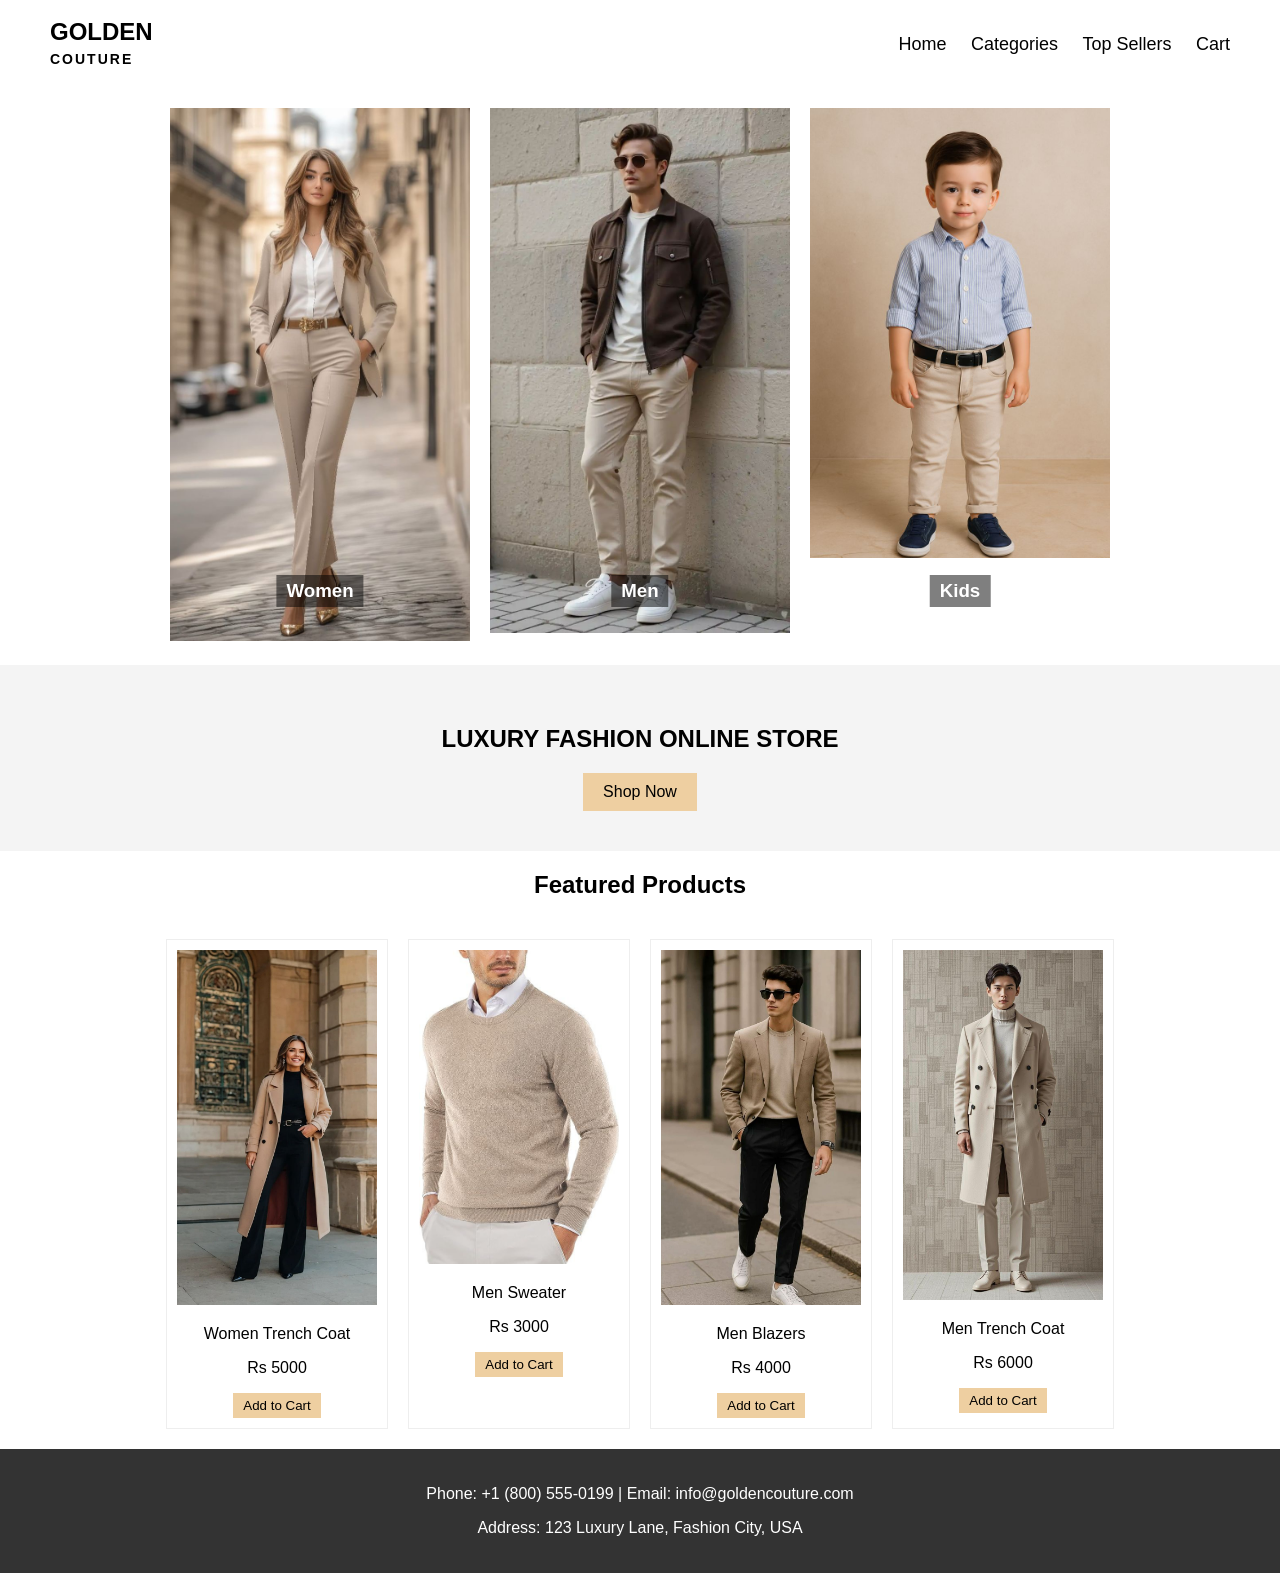
<file: index.html>
<!DOCTYPE html>
<html>
<head>
    <title>Home - Golden Couture</title>
    <link rel="stylesheet" href="home.css">
</head>
<body>

    <div class="nav">
        <div class="logo">
            <h1>GOLDEN<br><span>COUTURE</span></h1>
        </div>
        <div class="links">
            <a href="index.html">Home</a>
            <a href="categories.html">Categories</a>
            <a href="topsellers.html">Top Sellers</a>
            <a href="cart.html">Cart</a>
        </div>
    </div>

     

    <div class="hero">
        <div class="catbox">
            <img src="women.jpeg" alt="Women">
            <h3>Women</h3>
        </div>
        <div class="catbox">
            <img src="men.jpeg" alt="Men">
            <h3>Men</h3>
        </div>
        <div class="catbox">
            <img src="kids.jpeg" alt="Kids">
            <h3>Kids</h3>
        </div>
    </div>

    <div class="banner">
        <h2>LUXURY FASHION ONLINE STORE</h2>
        <button class="shopbtn" onclick="goToCategories()">Shop Now</button>
    </div>

    <h2 style="text-align: center;">Featured Products</h2>

    <div class="items">
        <div class="itembox">
            <img src="women trench coat.jpeg" alt="Coat">
            <p>Women Trench Coat</p>
            <p>Rs 5000</p>
            <button class="addbtn" onclick="addToCart()">Add to Cart</button>
        </div>

        <div class="itembox">
            <img src="men sweater.jpeg" alt="Sweater">
            <p>Men Sweater</p>
            <p>Rs 3000</p>
            <button class="addbtn" onclick="addToCart()">Add to Cart</button>
        </div>

        <div class="itembox">
            <img src="men blazzer.jpeg" alt="Blazer">
            <p>Men Blazers</p>
            <p>Rs 4000</p>
            <button class="addbtn" onclick="addToCart()">Add to Cart</button>
        </div>

        <div class="itembox">
            <img src="men trench coat.jpeg" alt="Coat">
            <p>Men Trench Coat</p>
            <p>Rs 6000</p>
            <button class="addbtn" onclick="addToCart()">Add to Cart</button>
        </div>
    </div>

    <div class="footer">
        <p>Phone: +1 (800) 555-0199 | Email: info@goldencouture.com</p>
        <p>Address: 123 Luxury Lane, Fashion City, USA</p>
    </div>

    <script>
        function goToCategories() {
            console.log("Shop Now Button Clicked");
            window.location.href = "categories.html";
        }

        function addToCart() {
            alert("Item added to cart successfully!");
        }

    </script>

</body>
</html>
</file>
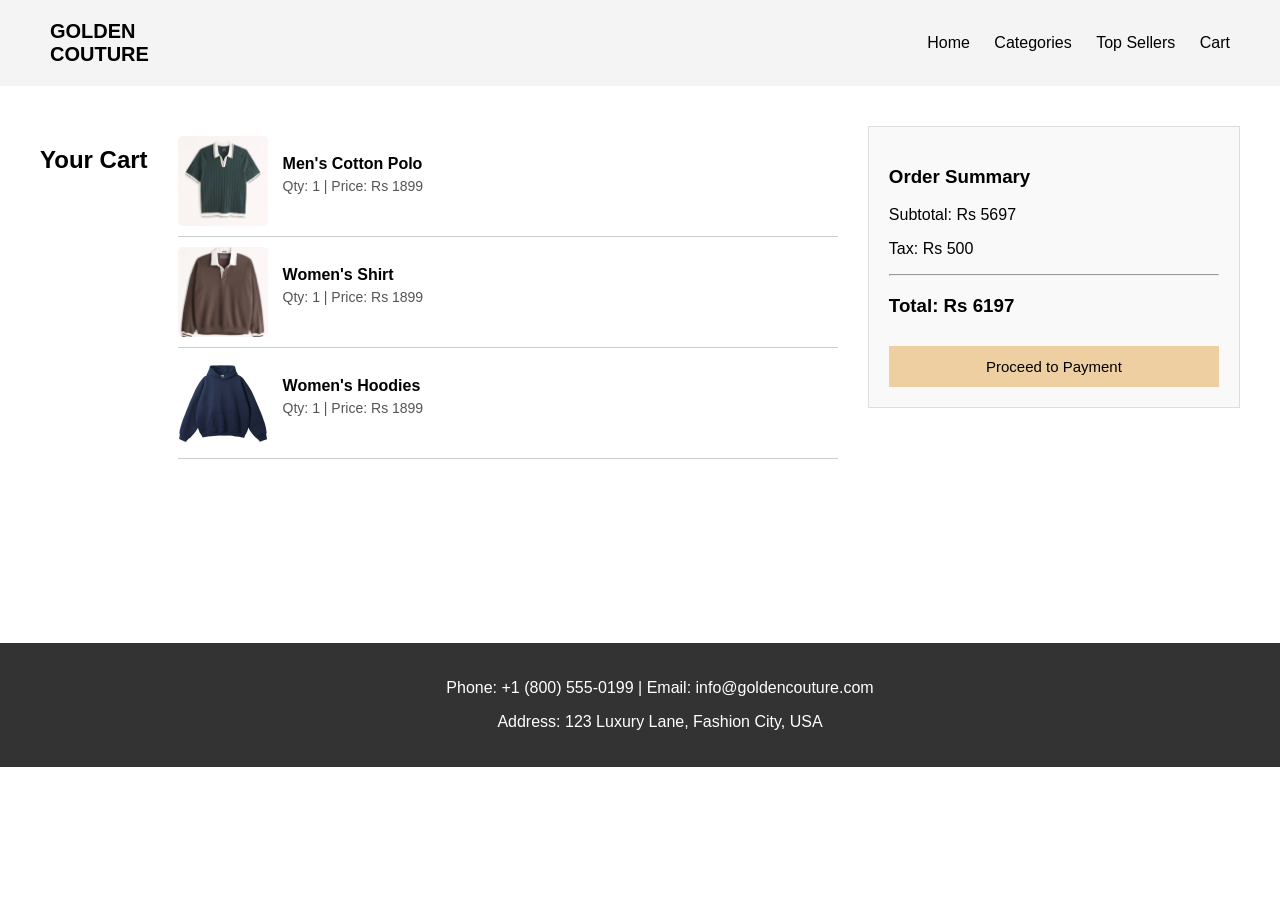
<file: cart.html>
<!DOCTYPE html>
<html>
<head>
    <title>Cart - Golden Couture</title>
    <link rel="stylesheet" href="cart.css">
</head>
<body>

    <div class="navbar">
        <div class="logo"><h1>GOLDEN<br><span>COUTURE</span></h1></div>
        <div class="navlinks">
            <a href="index.html">Home</a>
            <a href="categories.html">Categories</a>
            <a href="topsellers.html">Top Sellers</a>
            <a href="cart.html" class="active">Cart</a>
        </div>
    </div>

    <div class="cartcontainer">
        <h2>Your Cart</h2>
        
        <div class="cartitems">
            <div class="item">
                <img src="greenshirt.jpeg" alt="Item">
                <div class="details">
                    <h3>Men's Cotton Polo</h3>
                    <p>Qty: 1 | Price: Rs 1899</p>
                </div>
            </div>

            <div class="item">
                <img src="brownpolo.jpeg" alt="Item">
                <div class="details">
                    <h3>Women's Shirt</h3>
                    <p>Qty: 1 | Price: Rs 1899</p>
                </div>
            </div>

            <div class="item">
                <img src="bluehoodie.jpeg" alt="Item">
                <div class="details">
                    <h3>Women's Hoodies</h3>
                    <p>Qty: 1 | Price: Rs 1899</p>
                </div>
            </div>
        </div>

        <div class="summary">
            <h3>Order Summary</h3>
            <p>Subtotal: Rs 5697</p>
            <p>Tax: Rs 500</p>
            <hr>
            <h3>Total: Rs 6197</h3>
            <a href="payment.html">
                <button class="checkoutbtn">Proceed to Payment</button>
            </a>
        </div>
    </div>
    <br>
    <br>
    <br>
    <br>
    <br>
    <br>
    <br>
    <br>
    <div class="footer">
    <p>Phone: +1 (800) 555-0199 | Email: info@goldencouture.com</p>
    <p>Address: 123 Luxury Lane, Fashion City, USA</p>
</div>

    
    <script>
        console.log("Cart page loaded!");
    </script>

</body>
</html>
</file>
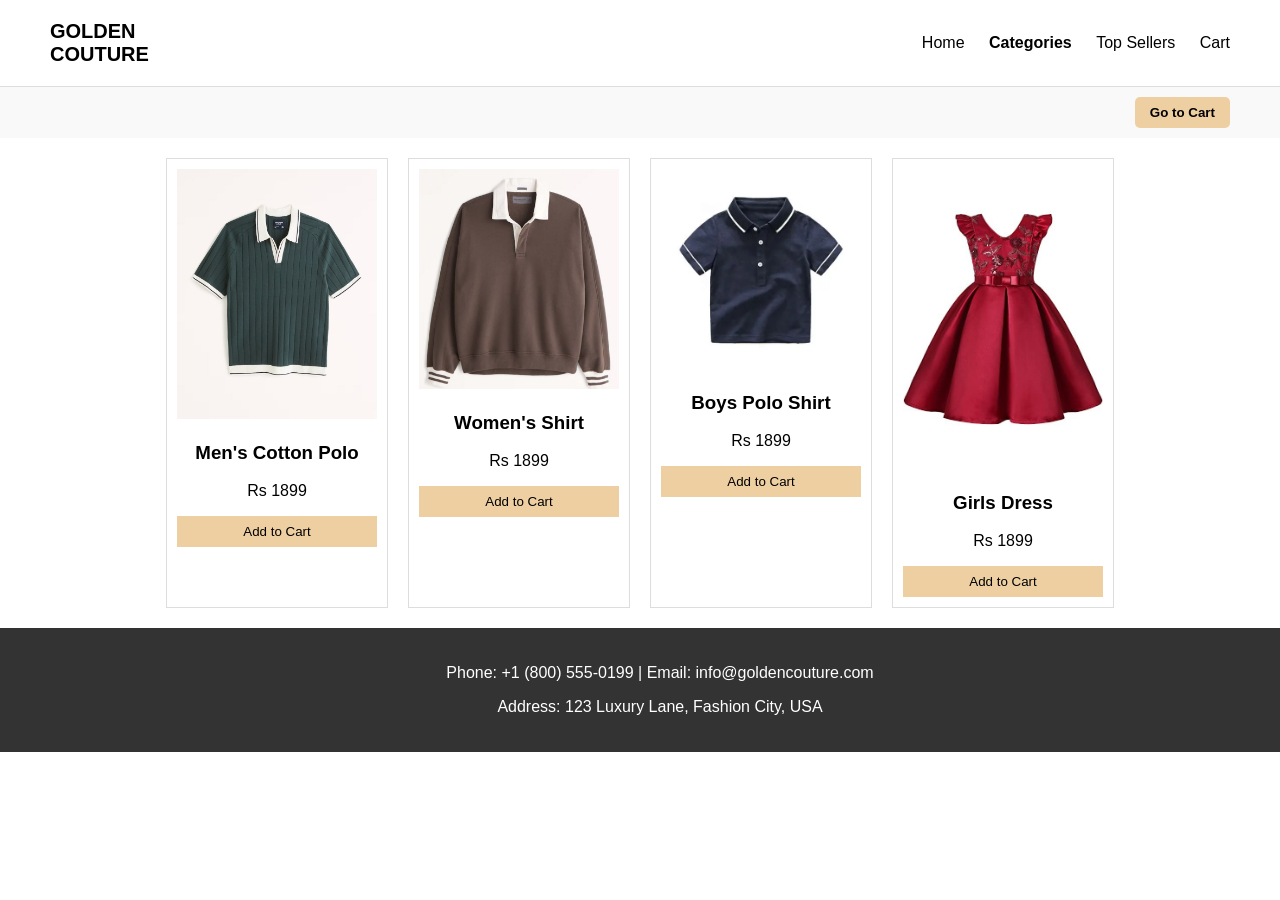
<file: categories.html>
<!DOCTYPE html>
<html>
<head>
    <title>Categories - Golden Couture</title>
    <link rel="stylesheet" href="categories.css">
</head>
<body>

    <div class="nav">
        <div class="logo">
            <h1>GOLDEN<br><span>COUTURE</span></h1>
        </div>

        <div class="links">
            <a href="index.html">Home</a>
            <a href="categories.html" class="active">Categories</a>
            <a href="topsellers.html">Top Sellers</a>
            <a href="cart.html">Cart</a>
        </div>
    </div>
    
     <div class="cartbuttoncontainer">
        <button onclick="goToCart()" class="cartbtn">Go to Cart</button>
    </div>


    <div class="main">

        <div class="grid">

            <div class="box">
                <img src="greenshirt.jpeg" alt="Polo">
                <h3>Men's Cotton Polo</h3>
                <p>Rs 1899</p>
                <button onclick="addToCart()">Add to Cart</button>
            </div>

            <div class="box">
                <img src="brownpolo.jpeg" alt="Shirt">
                <h3>Women's Shirt</h3>
                <p>Rs 1899</p>
                <button onclick="addToCart()">Add to Cart</button>
            </div>

            <div class="box">
                <img src="childblue.webp" alt="Polo Kids">
                <h3>Boys Polo Shirt</h3>
                <p>Rs 1899</p>
                <button onclick="addToCart()">Add to Cart</button>
            </div>

            <div class="box">
                <img src="redfrock.jpeg" alt="Dress">
                <h3>Girls Dress</h3>
                <p>Rs 1899</p>
                <button onclick="addToCart()">Add to Cart</button>
            </div>

        </div>
        <br>
        <br>
    </div>
    <div class="footer">
    <p>Phone: +1 (800) 555-0199 | Email: info@goldencouture.com</p>
    <p>Address: 123 Luxury Lane, Fashion City, USA</p>
</div>

    <script>
        function addToCart() {
            alert("Item added to cart successfully!");
        }
        
        function goToCart()
        {

            window.location.href="cart.html";
            console.log("Cart Button is Opened Successfully");


        }
    </script>


</body>
</html>
</file>
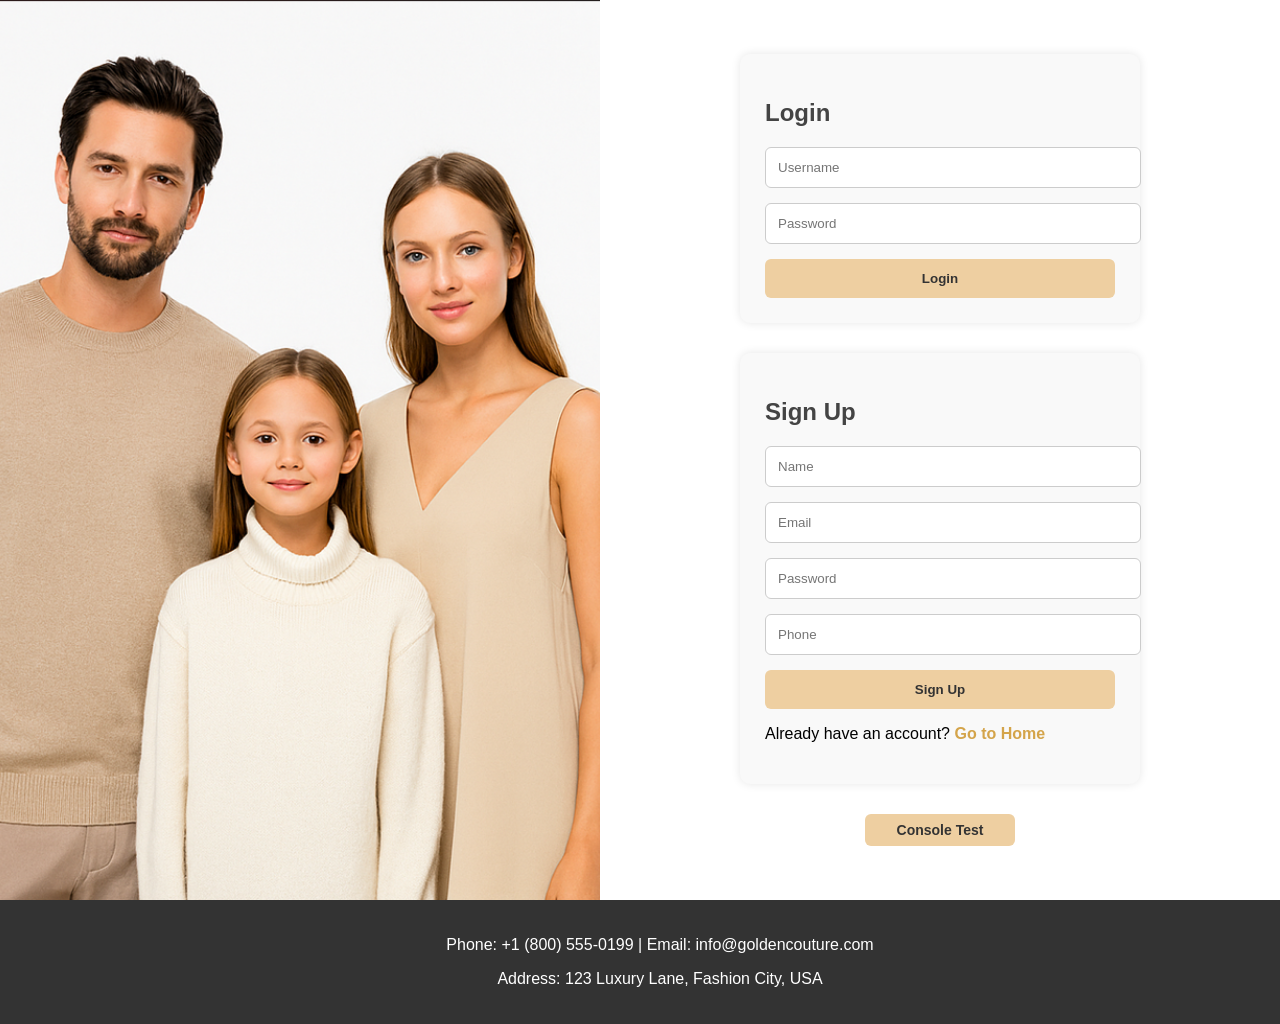
<file: login.html>
<!DOCTYPE html>
<html lang="en">
<head>
    <meta charset="UTF-8">
    <title>Login - Golden Couture</title>
    <link rel="stylesheet" href="login.css">
</head>
<body>

<div class="container">

    
    <div class="leftsection">
        <img src="login.png" alt="Login page image">
    </div>

    
    <div class="rightsection">

        <div class="formbox">
            <h2>Login</h2>
            <input type="text" class="inputfield" placeholder="Username">
            <input type="password" class="inputfield" placeholder="Password">

            
            <a href="index.html"><button class="btn">Login</button></a>
        </div>

        <div class="formbox">
            <h2>Sign Up</h2>
            <input type="text" class="inputfield" placeholder="Name">
            <input type="email" class="inputfield" placeholder="Email">
            <input type="text" class="inputfield" placeholder="Password">
            <input type="text" class="inputfield" placeholder="Phone">


            
            <a href="index.html"><button class="btn">Sign Up</button></a>

            <p>Already have an account? <a class="textlink" href="index.html">Go to Home</a></p>
        </div>

        <button class="btn" id="consolebtn" onclick="consoleClick()">Console Test</button>

    </div>

</div>

<div class="footer">
    <p>Phone: +1 (800) 555-0199 | Email: info@goldencouture.com</p>
    <p>Address: 123 Luxury Lane, Fashion City, USA</p>
</div>


<script>
    function consoleClick()
     {
        console.log("Console button clicked successfully!");
     }
</script>

</body>
</html>
</file>
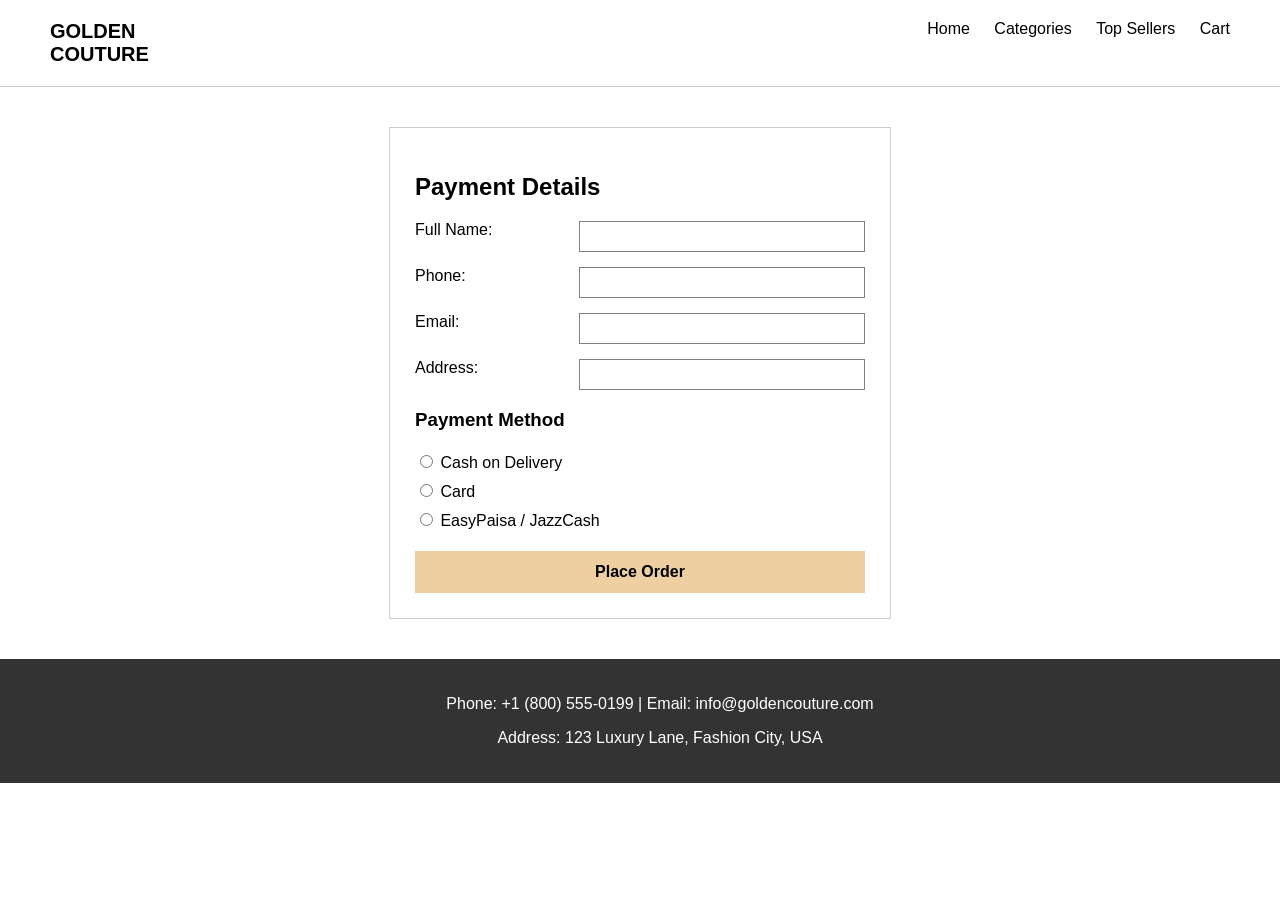
<file: payment.html>
<!DOCTYPE html>
<html>
<head>
    <title>Payment - Golden Couture</title>
    <link rel="stylesheet" href="payment.css">
</head>
<body>

    <div class="nav">
        <div class="logo"><h1>GOLDEN<br><span>COUTURE</span></h1></div>
        <div class="links">
            <a href="index.html">Home</a>
            <a href="categories.html">Categories</a>
            <a href="topsellers.html">Top Sellers</a>
            <a href="cart.html">Cart</a>
        </div>
    </div>

    <div class="box">
        <h2>Payment Details</h2>

        <form>
            <div class="row">
                <label>Full Name:</label>
                <input type="text" id="name">
            </div>

            <div class="row">
                <label>Phone:</label>
                <input type="text" id="phone">
            </div>

            <div class="row">
                <label>Email:</label>
                <input type="email" id="email">
            </div>

            <div class="row">
                <label>Address:</label>
                <input type="text" id="address">
            </div>

            <h3>Payment Method</h3>
            <div class="paybox">
                <label><input type="radio" name="pay"> Cash on Delivery</label><br>
                <label><input type="radio" name="pay"> Card</label><br>
                <label><input type="radio" name="pay"> EasyPaisa / JazzCash</label>
            </div>

            <button type="button" id="btn" onclick="placeOrder()">Place Order</button>
        </form>
    </div>

    <div class="footer">
    <p>Phone: +1 (800) 555-0199 | Email: info@goldencouture.com</p>
    <p>Address: 123 Luxury Lane, Fashion City, USA</p>
</div>

    <script>
        function placeOrder() {
            alert("Order Placed Successfully!");
            window.location.href = "index.html";
        }
    </script>

</body>
</html>
</file>
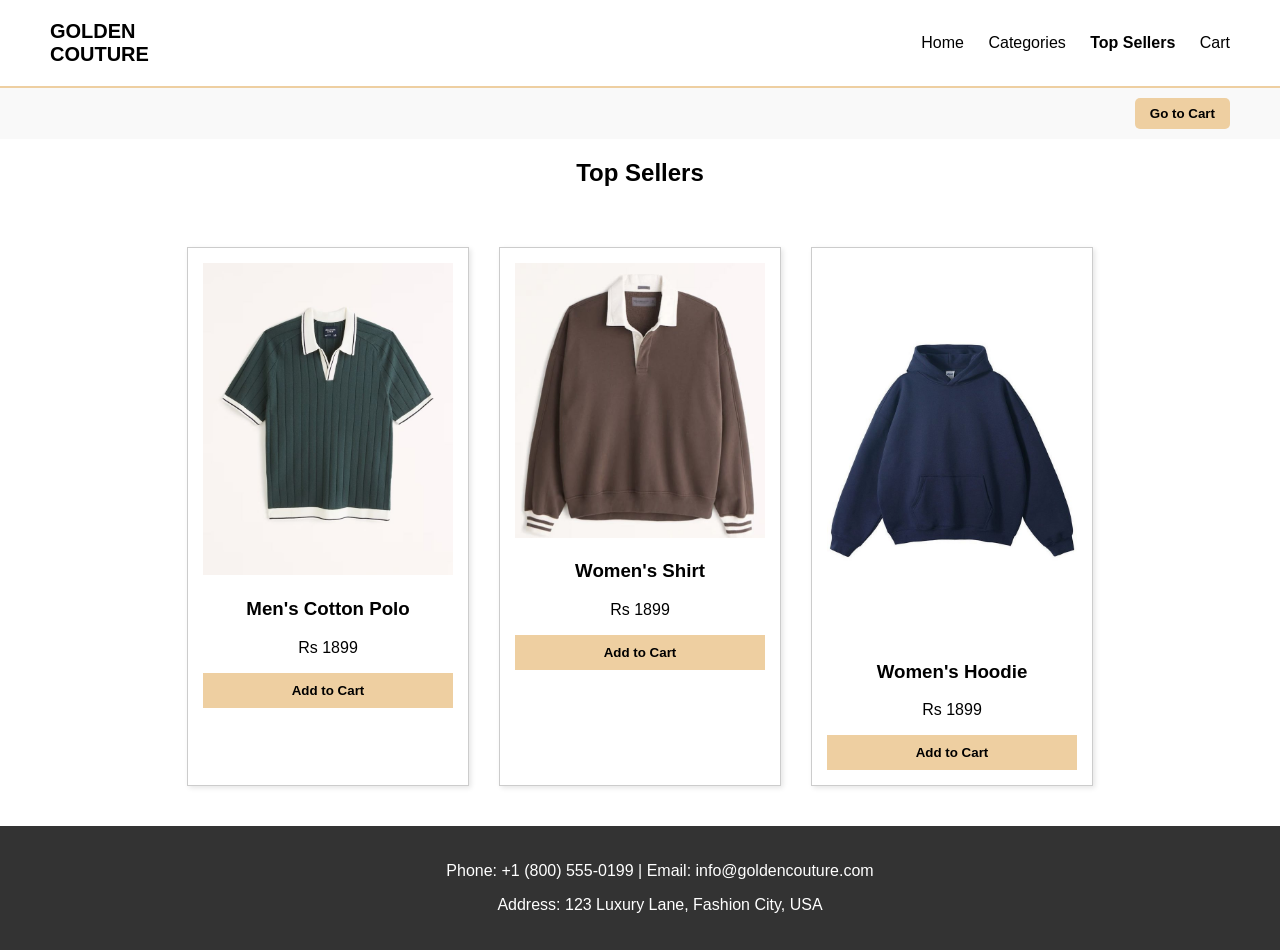
<file: topsellers.html>
<!DOCTYPE html>
<html>
<head>
    <title>Top Sellers - Golden Couture</title>
    <link rel="stylesheet" href="topsellers.css">
</head>
<body>

    <div class="navbar">
        <div class="logo"><h1>GOLDEN<br><span>COUTURE</span></h1></div>
        <div class="navlinks">
            <a href="index.html">Home</a>
            <a href="categories.html">Categories</a>
            <a href="topsellers.html" class="active">Top Sellers</a>
            <a href="cart.html">Cart</a>
        </div>
    </div>

    
     <div class="cartbuttoncontainer">
        <button onclick="goToCart()" class="cartbtn">Go to Cart</button>
    </div>


    <h2 style="text-align: center;">Top Sellers</h2>

    <div class="gridcontainer">
        <div class="card">
            <img src="greenshirt.jpeg" alt="Polo">
            <h3>Men's Cotton Polo</h3>
            <p>Rs 1899</p>
            <button onclick="addToCart()">Add to Cart</button>
        </div>

        <div class="card">
            <img src="brownpolo.jpeg" alt="Shirt">
            <h3>Women's Shirt</h3>
            <p>Rs 1899</p>
            <button onclick="addToCart()">Add to Cart</button>
        </div>

        <div class="card">
            <img src="bluehoodie.jpeg" alt="Hoodie">
            <h3>Women's Hoodie</h3>
            <p>Rs 1899</p>
            <button onclick="addToCart()">Add to Cart</button>
        </div>
    </div>
    <div class="footer">
    <p>Phone: +1 (800) 555-0199 | Email: info@goldencouture.com</p>
    <p>Address: 123 Luxury Lane, Fashion City, USA</p>
</div>

    
    <script>
        function addToCart() {
            alert("Item added to cart successfully!");
        }
        
        function goToCart()
        {

            window.location.href="cart.html";
            console.log("Cart Button is Opened Successfully");


        }
    </script>

</body>
</html>
</file>
<file: home.css>
body {
    font-family: Arial, sans-serif;
    margin: 0;
}

.nav {
    display: flex;
    justify-content: space-between;
    align-items: center;
    padding: 20px 50px;
    background-color: white;
}

.logo h1 {
    font-size: 24px;
    margin: 0;
    line-height: 1;
}

.logo span {
    font-size: 14px;
    letter-spacing: 2px;
}

.links a {
    margin-left: 20px;
    text-decoration: none;
    color: black;
    font-size: 18px;
}

.hero {
    display: flex;
    justify-content: center;
    gap: 20px;
    padding: 20px;
}

.catbox {
    text-align: center;
    position: relative;
}

.catbox img {
    width: 100%;
    max-width: 300px;
    height: auto;
}

.catbox h3 {
    position: absolute;
    bottom: 20px;
    left: 50%;
    transform: translateX(-50%);
    color: white;
    background: rgba(0,0,0,0.5);
    padding: 5px 10px;
}

.banner {
    text-align: center;
    padding: 40px;
    background-color: #f4f4f4;
}

.shopbtn {
    padding: 10px 20px;
    background-color: #eecfa1;
    border: none;
    cursor: pointer;
    font-size: 16px;
}

.items {
    display: flex;
    justify-content: center;
    gap: 20px;
    padding: 20px;
    flex-wrap: wrap;
}

.itembox {
    text-align: center;
    border: 1px solid #eee;
    padding: 10px;
    width: 200px;
}

.itembox img {
    width: 100%;
}

.addbtn {
    background-color: #eecfa1;
    border: none;
    padding: 5px 10px;
    cursor: pointer;
}

.footer {
    text-align: center;
    padding: 20px;
    background-color: #333;
    color: white;
}
</file>
<file: cart.css>
body { 
    font-family: Arial, sans-serif; 
    margin: 0; 
}

.navbar {
    display: flex;
    justify-content: space-between;
    align-items: center;
    padding: 20px 50px;
    background-color: #f4f4f4;
}

.logo h1 { 
    font-size: 20px; 
    margin: 0; 
}

.navlinks a { 
    text-decoration: none; 
    color: black; 
    margin-left: 20px; 
}

.cartcontainer {
    display: flex;
    padding: 40px;
    gap: 30px;
}

.cartitems {
    flex: 2;
}

.item {
    display: flex;
    align-items: center;
    border-bottom: 1px solid #ccc;
    padding: 10px 0;
    gap: 15px;
}

.item img {
    width: 90px;
    height: 90px;
    object-fit: cover;
    border-radius: 5px;
}

.details h3 {
    font-size: 16px;
    margin: 0;
}

.details p {
    font-size: 14px;
    color: #555;
    margin-top: 5px;
}

.summary {
    flex: 1;
    background-color: #f9f9f9;
    padding: 20px;
    border: 1px solid #ddd;
    height: fit-content;
}

.checkoutbtn {
    width: 100%;
    background-color: #eecfa1;
    border: none;
    padding: 12px;
    font-size: 15px;
    cursor: pointer;
    margin-top: 10px;
}
.footer {
    text-align: center;
    padding: 20px;
    background-color: #333;
    color: white;
    position: relative;
    bottom: 0;
    width: 100%;
}
</file>
<file: categories.css>
body {
    font-family: Arial, sans-serif;
    margin: 0;
}

.nav {
    display: flex;
    justify-content: space-between;
    align-items: center;
    padding: 20px 50px;
    border-bottom: 1px solid #ddd;
}

.logo h1 {
    font-size: 20px;
    margin: 0;
}

.links a {
    text-decoration: none;
    color: black;
    margin-left: 20px;
}

.active {
    font-weight: bold;
    text-decoration: underline;
}

.main {
    display: flex;
    padding: 20px;
}

.grid {
    display: flex;
    flex-wrap: wrap;
    gap: 20px;
    justify-content: center;
    width: 100%;
}

.box {
    border: 1px solid #ddd;
    padding: 10px;
    width: 200px;
    text-align: center;
}

.box img {
    width: 100%;
}

.box button {
    background-color: #eecfa1;
    border: none;
    padding: 8px;
    width: 100%;
    cursor: pointer;
}
.cartbuttoncontainer {
    text-align: right;       
    padding: 10px 50px;         
    background-color: #f9f9f9; 
}

.cartbtn {
    padding: 8px 15px;        
    background-color: #eecfa1;  
    border: none;               
    border-radius: 5px;         
    font-weight: bold;          
    
}
.footer {
    text-align: center;
    padding: 20px;
    background-color: #333;
    color: white;
    position: relative;
    bottom: 0;
    width: 100%;
}
</file>
<file: login.css>
body {
    margin: 0;
    padding: 0;
    font-family: Arial, sans-serif;
}

.container {
    display: flex;
    height: 100vh;
}


.leftsection {
    width: 50%;
}

.leftsection img {
    width: 100%;
    height: 100%;
    object-fit: cover;
}


.rightsection {
    width: 50%;
    display: flex;
    flex-direction: column;
    justify-content: center;
    align-items: center;
    background: #fff;
    padding: 40px;
}


.formbox {
    width: 80%;
    max-width: 350px;
    background: #f9f9f9;
    padding: 25px;
    margin-bottom: 30px;
    border-radius: 10px;
    box-shadow: 0px 0px 10px rgba(0,0,0,0.1);
}

.formbox h2 {
    margin-bottom: 20px;
    color: #444;
}

.inputfield {
    width: 100%;
    padding: 12px;
    margin-bottom: 15px;
    border: 1px solid #ccc;
    border-radius: 6px;
}

.btn {
    width: 100%;
    padding: 12px;
    border: none;
    background-color: #eecfa1;
    color: #333;
    font-weight: bold;
    cursor: pointer;
    border-radius: 6px;
}

#consolebtn
{
    width: 150px;      
    padding: 8px;      
    font-size: 14px
}

.textlink {
    color: #d4a44a;
    text-decoration: none;
    font-weight: bold;
}


.footer {
    text-align: center;
    padding: 20px;
    background-color: #333;
    color: white;
    position: relative;
    bottom: 0;
    width: 100%;
}
</file>
<file: payment.css>
body {
    font-family: Arial;
    margin: 0;
}

.nav {
    display: flex;
    justify-content: space-between;
    padding: 20px 50px;
    border-bottom: 1px solid #ccc;
}

.logo h1 {
    font-size: 20px;
    margin: 0;
}

.links a {
    margin-left: 20px;
    text-decoration: none;
    color: black;
}

.box {
    width: 450px;
    margin: 40px auto;
    padding: 25px;
    border: 1px solid #ccc;
}

.row {
    display: flex;
    justify-content: space-between;
    margin-bottom: 15px;
}

.row input {
    width: 60%;
    padding: 7px;
    border: 1px solid grey;
}

.paybox {
    margin: 15px 0;
    line-height: 1.8;
}

#btn {
    width: 100%;
    padding: 12px;
    background-color: #eecfa1;
    border: none;
    cursor: pointer;
    font-size: 16px;
    font-weight: bold;
}
.footer {
    text-align: center;
    padding: 20px;
    background-color: #333;
    color: white;
    position: relative;
    bottom: 0;
    width: 100%;
}
</file>
<file: topsellers.css>
body { 
    font-family: Arial, sans-serif; 
    margin: 0; 
}

.navbar {
    display: flex;
    justify-content: space-between;
    align-items: center;
    padding: 20px 50px;
    background-color: white;
    border-bottom: 2px solid #eecfa1;
}

.logo h1 { 
    font-size: 20px; 
    margin: 0; 
}

.navlinks a { 
    text-decoration: none; 
    color: black; 
    margin-left: 20px; 
}

.active { 
    color: #d4af37; 
    font-weight: bold; 
}

.gridcontainer {
    display: flex;
    justify-content: center;
    flex-wrap: wrap;
    gap: 30px;
    padding: 40px;
}

.card {
    border: 1px solid #ccc;
    padding: 15px;
    width: 250px;
    text-align: center;
    box-shadow: 2px 2px 5px rgba(0,0,0,0.1);
}

.card img { 
    width: 100%; 
    height: auto; 
}

.card button {
    background-color: #eecfa1;
    border: none;
    padding: 10px;
    width: 100%;
    cursor: pointer;
    font-weight: bold;
}
.cartbuttoncontainer {
    text-align: right;       
    padding: 10px 50px;         
    background-color: #f9f9f9; 
}

.cartbtn {
    padding: 8px 15px;        
    background-color: #eecfa1;  
    border: none;               
    border-radius: 5px;         
    font-weight: bold;          
    
}
.footer {
    text-align: center;
    padding: 20px;
    background-color: #333;
    color: white;
    position: relative;
    bottom: 0;
    width: 100%;
}
</file>
